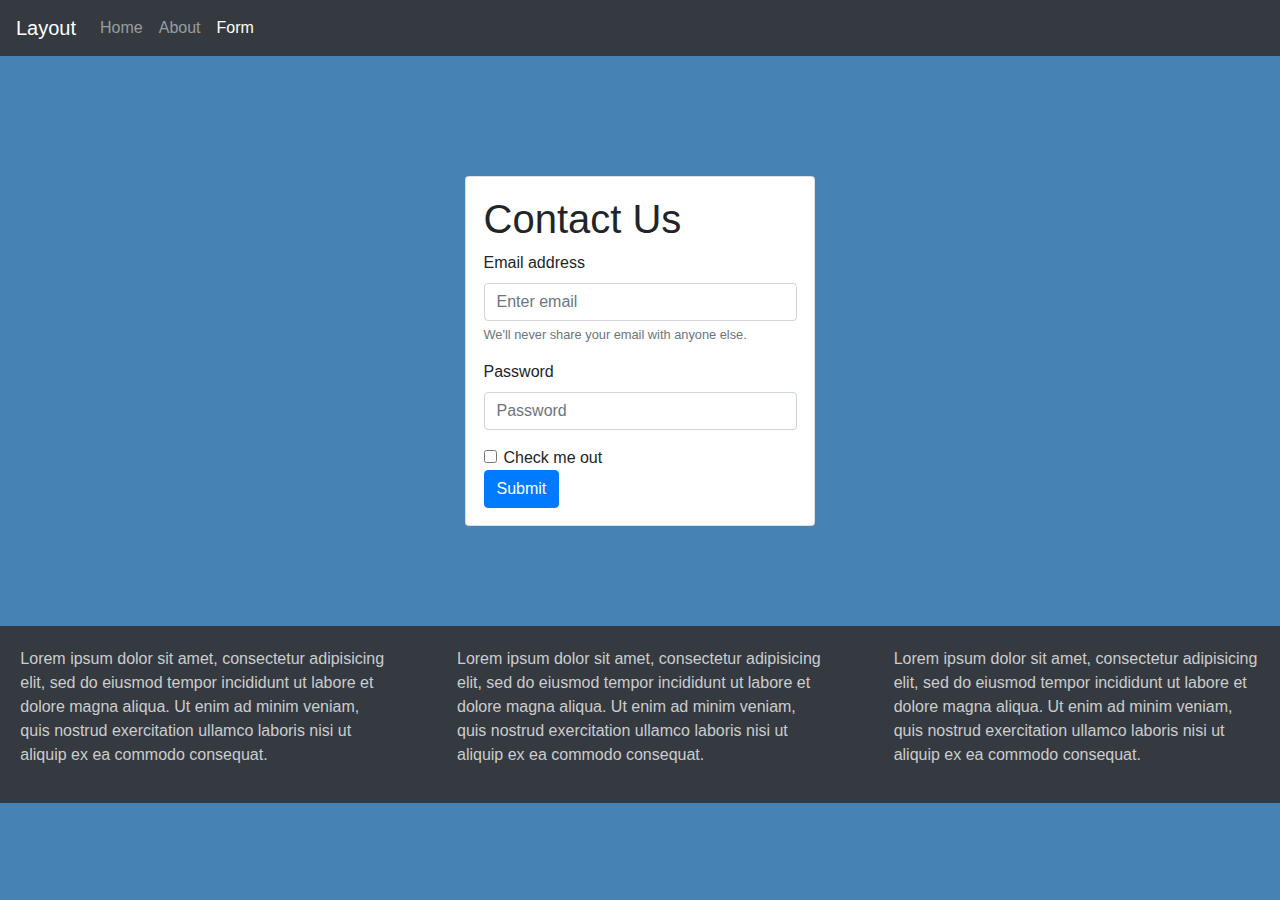
<file: html/form.html>
<!DOCTYPE html>
<html lang="en" dir="ltr">
  <head>
    <meta charset="utf-8">
    <title>Layout - Form</title>

    <!-- attach bootstrap css -->
    <link rel="stylesheet" href="https://maxcdn.bootstrapcdn.com/bootstrap/4.0.0/css/bootstrap.min.css" integrity="sha384-Gn5384xqQ1aoWXA+058RXPxPg6fy4IWvTNh0E263XmFcJlSAwiGgFAW/dAiS6JXm" crossorigin="anonymous">

    <!-- attach own css -->
    <link rel="stylesheet" href="../css/main.css">
  </head>
  <body>
    <header>
      <div class="row">
        <div class="col-md-12">
          <nav class="navbar navbar-expand-lg navbar-dark bg-dark">
            <a class="navbar-brand" href="../index.html">Layout</a>
            <button class="navbar-toggler" type="button" data-toggle="collapse" data-target="#navbarNav" aria-controls="navbarNav" aria-expanded="false" aria-label="Toggle navigation">
              <span class="navbar-toggler-icon"></span>
            </button>
            <div class="collapse navbar-collapse" id="navbarNav">
              <ul class="navbar-nav">
                <li class="nav-item">
                  <a class="nav-link" href="../index.html">Home <span class="sr-only">(current)</span></a>
                </li>
                <li class="nav-item">
                  <a class="nav-link" href="./about.html">About</a>
                </li>
                <li class="nav-item active">
                  <a class="nav-link" href="./form.html">Form</a>
                </li>
              </ul>
            </div>
          </nav>
        </div> <!-- ends col 12 for nav -->
      </div> <!-- ends row for nav -->
    </header>
    <main>
      <div class="container">
        <div class="row">
          <div class="col-md-4 offset-md-4">
            <div class="card">
              <h1>Contact Us</h1>
              <form action="https://www.w3schools.com/action_page.php" method="get">
              <div class="form-group">
                <label for="exampleInputEmail1">Email address</label>
                <input type="email" class="form-control" id="exampleInputEmail1" aria-describedby="emailHelp" placeholder="Enter email">
                <small id="emailHelp" class="form-text text-muted">We'll never share your email with anyone else.</small>
              </div>
              <div class="form-group">
                <label for="exampleInputPassword1">Password</label>
                <input type="password" class="form-control" id="exampleInputPassword1" placeholder="Password">
              </div>
              <div class="form-check">
                <input type="checkbox" class="form-check-input" id="exampleCheck1">
                <label class="form-check-label" for="exampleCheck1">Check me out</label>
              </div>
              <button type="submit" class="btn btn-primary">Submit</button>
            </form>
            </div> <!-- ends card -->
          </div> <!-- ends col 4 for form -->
        </div> <!-- ends row for form -->
      </div> <!-- ends container -->
    </main>


    <footer>
      <div class="row">
        <div class="col-md-4">
          <p>Lorem ipsum dolor sit amet, consectetur adipisicing elit, sed do eiusmod tempor incididunt ut labore et dolore magna aliqua. Ut enim ad minim veniam, quis nostrud exercitation ullamco laboris nisi ut aliquip ex ea commodo consequat.</p>
        </div> <!-- ends col 4 -->
        <div class="col-md-4">
          <p>Lorem ipsum dolor sit amet, consectetur adipisicing elit, sed do eiusmod tempor incididunt ut labore et dolore magna aliqua. Ut enim ad minim veniam, quis nostrud exercitation ullamco laboris nisi ut aliquip ex ea commodo consequat.</p>
        </div> <!-- ends col 4 -->
        <div class="col-md-4">
          <p>Lorem ipsum dolor sit amet, consectetur adipisicing elit, sed do eiusmod tempor incididunt ut labore et dolore magna aliqua. Ut enim ad minim veniam, quis nostrud exercitation ullamco laboris nisi ut aliquip ex ea commodo consequat.</p>
        </div> <!-- ends col 4 -->
      </div> <!-- ends row -->
    </footer>


    <!-- attach bootstrap js -->
    <script src="https://code.jquery.com/jquery-3.2.1.slim.min.js" integrity="sha384-KJ3o2DKtIkvYIK3UENzmM7KCkRr/rE9/Qpg6aAZGJwFDMVNA/GpGFF93hXpG5KkN" crossorigin="anonymous"></script>
    <script src="https://cdnjs.cloudflare.com/ajax/libs/popper.js/1.12.9/umd/popper.min.js" integrity="sha384-ApNbgh9B+Y1QKtv3Rn7W3mgPxhU9K/ScQsAP7hUibX39j7fakFPskvXusvfa0b4Q" crossorigin="anonymous"></script>
    <script src="https://maxcdn.bootstrapcdn.com/bootstrap/4.0.0/js/bootstrap.min.js" integrity="sha384-JZR6Spejh4U02d8jOt6vLEHfe/JQGiRRSQQxSfFWpi1MquVdAyjUar5+76PVCmYl" crossorigin="anonymous"></script>
  </body>
</html>
</file>
<file: css/main.css>
body {
  margin: 0px;
  padding: 0px;
  overflow-x: hidden;
  background-color: steelblue;
}

.container>.row {
  margin-top: 100px;
}

.card {
  padding: 5%;
  margin-top: 20px;
}

.card-img>img {
  display: block;
  margin: 25px auto;
  width: 100%;
  border-radius: 5px;
}

.card-title {
  font-size: 130%;
  font-weight: bold;
}

.card-subtitle {
  font-size: 90%;
  font-style: italic;
}

.card-text>p {
  text-align: center;
  padding: 5px;
}

.card>button {
  width: 80%;
  margin: 15px auto;
}

.description {
  margin-top: 20%;
}

.author {
  text-align: right;
  padding-right: 25px;
  font-style: italic;

}
footer {
  background-color: #343a40!important;
  margin-top: 100px;
}

footer p {
  color: rgba(255, 255, 255, 0.75);
  padding: 5%;
}
</file>
